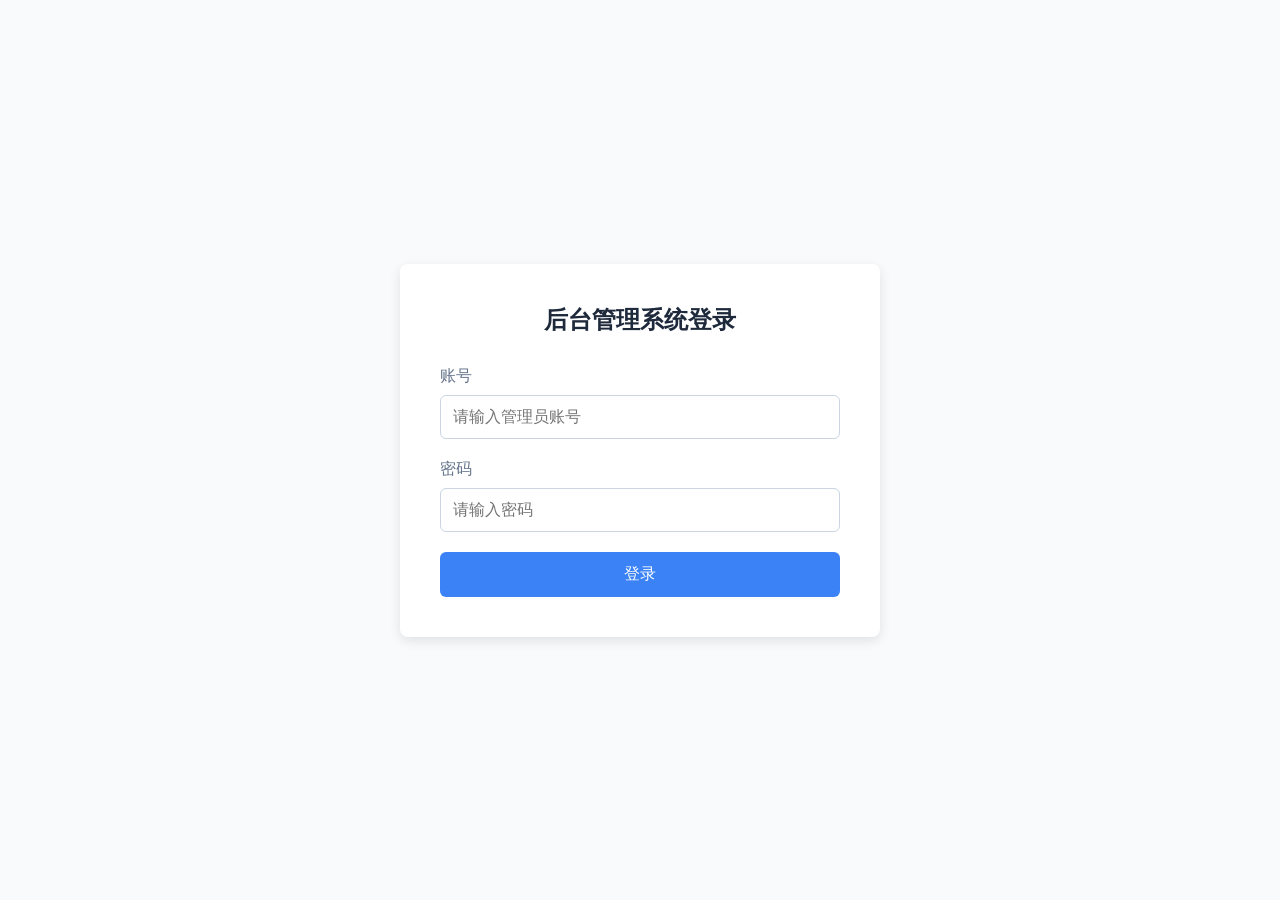
<file: dashboard/login.html>
<!DOCTYPE html>
<html lang="zh-CN">
<head>
    <meta charset="UTF-8">
    <meta name="viewport" content="width=device-width, initial-scale=1.0">
    <title>后台管理系统登录 - 学生成绩数据分析大屏</title>
    <link rel="stylesheet" href="assets/css/style.css">
    <style>
        body {
            background-color: var(--bg-color);
            display: flex;
            align-items: center;
            justify-content: center;
            height: 100vh;
            margin: 0;
        }
        .login-container {
            background-color: var(--panel-bg);
            padding: 40px;
            border-radius: 8px;
            box-shadow: 0 4px 12px rgba(0,0,0,0.1);
            width: 100%;
            max-width: 400px;
            text-align: center;
        }
        .login-container h1 {
            color: var(--text-color);
            margin-bottom: 30px;
            font-size: 24px;
        }
        .form-group {
            margin-bottom: 20px;
            text-align: left;
        }
        .form-group label {
            display: block;
            margin-bottom: 8px;
            color: #64748b;
        }
        .form-group input {
            width: 100%;
            padding: 12px;
            border: 1px solid var(--border-color);
            border-radius: 6px;
            box-sizing: border-box;
            font-size: 16px;
        }
        .login-btn {
            width: 100%;
            padding: 12px;
            background-color: var(--accent-color);
            color: white;
            border: none;
            border-radius: 6px;
            font-size: 16px;
            cursor: pointer;
            transition: background-color 0.3s;
        }
        .login-btn:hover {
            background-color: #2563eb;
        }
        .error-msg {
            color: var(--danger-color);
            margin-top: 15px;
            font-size: 14px;
            display: none;
        }
    </style>
</head>
<body>
    <div class="login-container">
        <h1>后台管理系统登录</h1>
        <form id="loginForm">
            <div class="form-group">
                <label for="username">账号</label>
                <input type="text" id="username" name="username" placeholder="请输入管理员账号" required>
            </div>
            <div class="form-group">
                <label for="password">密码</label>
                <input type="password" id="password" name="password" placeholder="请输入密码" required>
            </div>
            <button type="submit" class="login-btn">登录</button>
            <div id="errorMsg" class="error-msg"></div>
        </form>
    </div>

    <script src="assets/js/auth.js"></script>
    <script>
        document.addEventListener('DOMContentLoaded', () => {
            // Check if already logged in
            if (window.Auth.check()) {
                window.location.href = 'index.html';
                return;
            }

            const loginForm = document.getElementById('loginForm');
            const errorMsg = document.getElementById('errorMsg');
            const loginBtn = document.querySelector('.login-btn');

            loginForm.addEventListener('submit', async (e) => {
                e.preventDefault();
                const username = loginForm.username.value;
                const password = loginForm.password.value;

                loginBtn.textContent = '登录中...';
                loginBtn.disabled = true;
                errorMsg.style.display = 'none';

                const result = await window.Auth.login(username, password);

                if (result.success) {
                    window.location.href = 'index.html';
                } else {
                    errorMsg.textContent = result.message;
                    errorMsg.style.display = 'block';
                    loginBtn.textContent = '登录';
                    loginBtn.disabled = false;
                }
            });
        });
    </script>
</body>
</html>
</file>
<file: dashboard/assets/css/style.css>
:root {
    --bg-color: #f8fafc;
    --panel-bg: #ffffff;
    --text-color: #1e293b;
    --accent-color: #3b82f6;
    --border-color: #cbd5e1;
    --success-color: #10b981;
    --danger-color: #ef4444;
}

body {
    font-family: 'Segoe UI', Tahoma, Geneva, Verdana, sans-serif;
    background-color: var(--bg-color);
    color: var(--text-color);
    margin: 0;
    padding: 0;
    height: 100vh;
    display: flex;
    flex-direction: column;
}

.container {
    padding: 20px;
    height: 100%;
    box-sizing: border-box;
}

header {
    display: flex;
    justify-content: space-between;
    align-items: center;
    margin-bottom: 20px;
    padding-bottom: 10px;
    border-bottom: 2px solid var(--border-color);
}

h1 {
    margin: 0;
    font-size: 24px;
    color: #1e293b;
    font-weight: 700;
}

.grid-layout {
    display: grid;
    grid-template-columns: 1fr 3.5fr 1fr;
    gap: 20px;
    height: calc(100% - 70px);
}

.panel {
    display: flex;
    flex-direction: column;
    gap: 20px;
}

.card {
    background-color: var(--panel-bg);
    border-radius: 8px;
    padding: 15px;
    box-shadow: 0 4px 6px -1px rgba(0, 0, 0, 0.1), 0 2px 4px -1px rgba(0, 0, 0, 0.06);
    flex: 1;
    display: flex;
    flex-direction: column;
    border: 1px solid #e2e8f0;
}

.card h2 {
    margin-top: 0;
    font-size: 16px;
    color: #475569;
    margin-bottom: 10px;
    font-weight: 600;
    border-bottom: 1px solid #f1f5f9;
    padding-bottom: 8px;
}

.card-title-row {
    display: flex;
    align-items: center;
    justify-content: space-between;
    gap: 12px;
}

.card-title-row h2 {
    flex: 1;
    margin-bottom: 10px;
}

.card-action-btn,
.modal-close-btn {
    border: 1px solid #cbd5e1;
    background: #f8fafc;
    color: #334155;
    border-radius: 6px;
    padding: 6px 10px;
    font-size: 12px;
    cursor: pointer;
    transition: all 0.2s ease;
}

.card-action-btn:hover,
.modal-close-btn:hover {
    background: #e2e8f0;
}

.chart-container {
    flex: 1;
    min-height: 200px;
}

.search-box {
    position: relative;
    margin-bottom: 20px;
}

#studentSearch {
    width: 100%;
    padding: 12px;
    background-color: var(--panel-bg);
    border: 1px solid var(--border-color);
    border-radius: 6px;
    color: var(--text-color);
    font-size: 16px;
    box-shadow: 0 1px 2px 0 rgba(0, 0, 0, 0.05);
}

.search-results {
    position: absolute;
    top: 100%;
    left: 0;
    right: 0;
    background-color: var(--panel-bg);
    border: 1px solid var(--border-color);
    border-top: none;
    border-radius: 0 0 6px 6px;
    max-height: 200px;
    overflow-y: auto;
    z-index: 100;
    box-shadow: 0 4px 6px -1px rgba(0, 0, 0, 0.1);
}

.search-item {
    padding: 10px;
    cursor: pointer;
    border-bottom: 1px solid #f1f5f9;
}

.search-item:hover {
    background-color: #f1f5f9;
}

.student-detail {
    background-color: var(--panel-bg);
    padding: 20px;
    border-radius: 8px;
    flex: 1;
    display: flex;
    flex-direction: column;
    box-shadow: 0 4px 6px -1px rgba(0, 0, 0, 0.1);
    border: 1px solid #e2e8f0;
}

.student-header {
    display: flex;
    align-items: center;
    gap: 15px;
    margin-bottom: 20px;
}

.badge {
    background-color: var(--accent-color);
    padding: 4px 8px;
    border-radius: 4px;
    font-size: 14px;
    color: white;
    font-weight: 600;
}

.stats-cards {
    display: grid;
    grid-template-columns: repeat(5, 1fr);
    gap: 10px;
    margin-bottom: 20px;
}

.stat-card {
    background-color: #f8fafc;
    padding: 10px;
    border-radius: 6px;
    text-align: center;
    border: 1px solid #e2e8f0;
}

.stat-card h3 {
    margin: 0;
    font-size: 12px;
    color: #64748b;
    font-weight: 600;
}

.stat-card p {
    margin: 5px 0 0;
    font-size: 18px;
    font-weight: bold;
    color: #0f172a;
}

.rank-list {
    list-style: none;
    padding: 0;
    margin: 0;
}

.rank-item {
    display: flex;
    justify-content: space-between;
    padding: 8px 0;
    border-bottom: 1px solid #f1f5f9;
}

.rank-item span:last-child {
    font-weight: bold;
}

.positive { color: var(--danger-color); font-weight: bold; } /* Rise = Red */
.negative { color: var(--success-color); font-weight: bold; } /* Fall = Green */

.welcome-msg {
    text-align: center;
    padding-top: 100px;
    color: #64748b;
}

.large-card {
    flex: 2;
    margin-top: 20px;
    border: none;
    box-shadow: none;
    padding: 0;
}

.hidden {
    display: none !important;
}

.modal-overlay {
    position: fixed;
    inset: 0;
    background: rgba(15, 23, 42, 0.6);
    display: flex;
    align-items: center;
    justify-content: center;
    z-index: 1000;
    padding: 24px;
    box-sizing: border-box;
}

.modal-card {
    width: min(1200px, 92vw);
    max-height: 88vh;
    background: #ffffff;
    border-radius: 12px;
    box-shadow: 0 25px 50px -12px rgba(15, 23, 42, 0.35);
    display: flex;
    flex-direction: column;
    overflow: hidden;
}

.modal-header {
    display: flex;
    align-items: center;
    justify-content: space-between;
    gap: 16px;
    padding: 18px 20px;
    border-bottom: 1px solid #e2e8f0;
}

.modal-header h2 {
    margin: 0;
    font-size: 20px;
    color: #0f172a;
}

.modal-chart {
    width: 100%;
    height: min(70vh, 720px);
    padding: 16px 20px 20px;
    box-sizing: border-box;
}

.modal-detail {
    padding: 20px;
    overflow: auto;
    max-height: calc(88vh - 72px);
}

.rank-class-grid {
    display: grid;
    grid-template-columns: repeat(auto-fit, minmax(260px, 1fr));
    gap: 16px;
}

.rank-class-card {
    background: #f8fafc;
    border: 1px solid #e2e8f0;
    border-radius: 10px;
    padding: 14px;
}

.rank-class-card h3 {
    margin: 0 0 10px;
    font-size: 15px;
    color: #1e293b;
}

.rank-class-card ul {
    list-style: none;
    padding: 0;
    margin: 0;
}

.rank-class-card li {
    display: flex;
    justify-content: space-between;
    gap: 10px;
    padding: 6px 0;
    border-bottom: 1px dashed #dbe4ee;
    font-size: 13px;
}

.rank-class-card li:last-child {
    border-bottom: none;
}

.rank-class-empty {
    color: #64748b;
    font-size: 13px;
}
</file>
